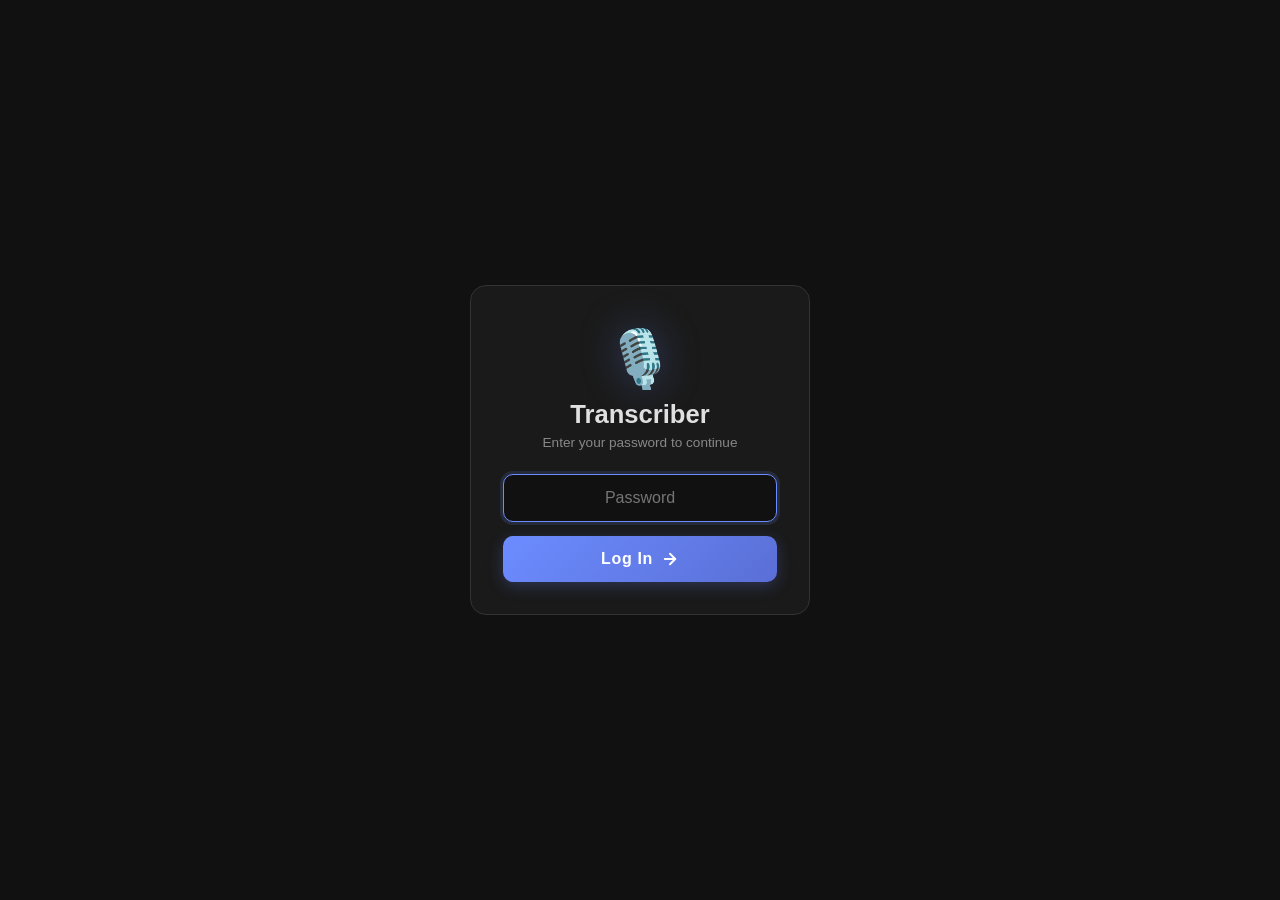
<file: templates/login.html>
<!DOCTYPE html>
<html lang="en">
<head>
    <meta charset="UTF-8">
    <meta name="viewport" content="width=device-width, initial-scale=1.0, maximum-scale=1.0, user-scalable=no">
    <meta name="apple-mobile-web-app-capable" content="yes">
    <meta name="apple-mobile-web-app-status-bar-style" content="black-translucent">
    <meta name="apple-mobile-web-app-title" content="Transcriber">
    <meta name="theme-color" content="#111111">
    <title>Transcriber — Login</title>
    <link rel="manifest" href="/manifest.json">
    <link rel="apple-touch-icon" href="/static/icons/icon-192.png">
    <link rel="stylesheet" href="/static/css/style.css">
</head>
<body>
    <main class="login-page">
        <div class="login-card">
            <div class="login-icon">🎙️</div>
            <h1 class="login-title">Transcriber</h1>
            <p class="login-subtitle">Enter your password to continue</p>
            <form id="login-form">
                <input type="password" id="password-input" placeholder="Password" autocomplete="current-password" required>
                <button type="submit" class="login-btn" id="login-btn">
                    <span>Log In</span>
                    <svg width="18" height="18" viewBox="0 0 24 24" fill="none" stroke="currentColor" stroke-width="2.5" stroke-linecap="round" stroke-linejoin="round"><path d="M5 12h14"/><path d="m12 5 7 7-7 7"/></svg>
                </button>
                <p id="login-error" class="login-error hidden">Wrong password</p>
            </form>
        </div>
    </main>

    <script>
        document.getElementById('login-form').addEventListener('submit', async (e) => {
            e.preventDefault();
            const pw = document.getElementById('password-input').value;
            const err = document.getElementById('login-error');
            err.classList.add('hidden');
            try {
                const res = await fetch('/api/login', {
                    method: 'POST',
                    headers: {'Content-Type': 'application/json'},
                    body: JSON.stringify({password: pw})
                });
                if (res.ok) {
                    window.location.href = '/';
                } else {
                    err.classList.remove('hidden');
                    document.getElementById('password-input').select();
                    const card = document.querySelector('.login-card');
                    card.classList.add('shake');
                    setTimeout(() => card.classList.remove('shake'), 500);
                }
            } catch {
                err.textContent = 'Connection error';
                err.classList.remove('hidden');
            }
        });
        document.getElementById('password-input').focus();
    </script>
</body>
</html>
</file>
<file: static/css/style.css>
*, *::before, *::after { box-sizing: border-box; margin: 0; padding: 0; }

:root {
    --bg: #111111;
    --bg-card: #1a1a1a;
    --bg-hover: #252525;
    --border: #333;
    --text: #e0e0e0;
    --text-muted: #888;
    --accent: #6c8cff;
    --accent-hover: #8aa4ff;
    --danger: #ff4d4d;
    --success: #4caf50;
    --warning: #ff9800;
    --radius: 12px;
    --safe-top: env(safe-area-inset-top);
    --safe-bottom: env(safe-area-inset-bottom);
}

html, body {
    overscroll-behavior-y: none;
    overflow: hidden;
    height: 100%;
}

body {
    font-family: -apple-system, BlinkMacSystemFont, 'Segoe UI', Roboto, sans-serif;
    background: var(--bg);
    color: var(--text);
    -webkit-font-smoothing: antialiased;
    position: fixed;
    width: 100%;
}

#scroll-wrapper {
    height: 100%;
    overflow-x: hidden;
    overflow-y: auto;
    -webkit-overflow-scrolling: touch;
}

/* Pull to refresh */
.ptr-indicator {
    display: flex;
    align-items: center;
    justify-content: center;
    height: 0;
    overflow: hidden;
    color: var(--text-muted);
    font-size: 0.85rem;
    gap: 8px;
    transition: height 0.3s ease;
}

.ptr-indicator.visible {
    height: 48px;
}

.ptr-spinner {
    width: 18px;
    height: 18px;
    border: 2px solid var(--border);
    border-top-color: var(--accent);
    border-radius: 50%;
    display: inline-block;
}

.ptr-indicator.refreshing .ptr-spinner {
    animation: spin 0.8s linear infinite;
}

@keyframes spin {
    to { transform: rotate(360deg); }
}

header {
    position: sticky;
    top: 0;
    z-index: 10;
    background: rgba(17, 17, 17, 0.85);
    backdrop-filter: blur(20px);
    -webkit-backdrop-filter: blur(20px);
    padding: calc(var(--safe-top) + 12px) 16px 12px;
    border-bottom: 1px solid var(--border);
}

header h1 {
    font-size: 1.4rem;
    font-weight: 700;
    text-align: center;
}

main {
    max-width: 640px;
    margin: 0 auto;
    padding: 16px 16px calc(var(--safe-bottom) + 16px);
    display: flex;
    flex-direction: column;
    gap: 16px;
}

.card {
    background: var(--bg-card);
    border: 1px solid var(--border);
    border-radius: var(--radius);
    padding: 20px;
}

.card h2 {
    font-size: 1.1rem;
    margin-bottom: 12px;
    display: flex;
    align-items: center;
    justify-content: space-between;
}

/* Drop Zone */
.model-selector {
    display: flex;
    align-items: center;
    gap: 10px;
    margin-bottom: 12px;
    min-width: 0;
}

.model-selector label {
    font-size: 0.85rem;
    font-weight: 600;
    color: var(--text-muted);
    flex-shrink: 0;
}

.model-selector select {
    flex: 1;
    min-width: 0;
    width: 0;
    background: var(--bg);
    color: var(--text);
    border: 1px solid var(--border);
    border-radius: 8px;
    padding: 8px 12px;
    font-size: 0.85rem;
    font-family: inherit;
    appearance: none;
    -webkit-appearance: none;
    background-image: url("data:image/svg+xml,%3Csvg xmlns='http://www.w3.org/2000/svg' width='12' height='12' fill='%23888' viewBox='0 0 16 16'%3E%3Cpath d='M8 11L3 6h10z'/%3E%3C/svg%3E");
    background-repeat: no-repeat;
    background-position: right 10px center;
    cursor: pointer;
}

.model-selector select:focus {
    outline: none;
    border-color: var(--accent);
}

/* Toggle switch */
.option-row {
    margin-bottom: 12px;
}

.toggle-label {
    display: flex;
    align-items: center;
    gap: 10px;
    font-size: 0.85rem;
    color: var(--text-muted);
    cursor: pointer;
}

.toggle-label input { display: none; }

.toggle-switch {
    width: 40px;
    height: 22px;
    background: var(--border);
    border-radius: 11px;
    position: relative;
    transition: background 0.2s;
    flex-shrink: 0;
}

.toggle-switch::after {
    content: '';
    position: absolute;
    top: 3px;
    left: 3px;
    width: 16px;
    height: 16px;
    background: var(--text-muted);
    border-radius: 50%;
    transition: transform 0.2s, background 0.2s;
}

.toggle-label input:checked + .toggle-switch {
    background: var(--accent);
}

.toggle-label input:checked + .toggle-switch::after {
    transform: translateX(18px);
    background: #fff;
}

#drop-zone {
    border: 2px dashed var(--border);
    border-radius: var(--radius);
    padding: 32px 16px;
    text-align: center;
    cursor: pointer;
    transition: border-color 0.2s, background 0.2s;
}

#drop-zone.dragover {
    border-color: var(--accent);
    background: rgba(108, 140, 255, 0.08);
}

.drop-icon { font-size: 2.5rem; display: block; margin-bottom: 8px; }
#drop-content p { color: var(--text-muted); margin-top: 4px; }
.hint { font-size: 0.8rem; }

/* Progress */
.progress-bar {
    width: 100%;
    height: 6px;
    background: var(--border);
    border-radius: 3px;
    overflow: hidden;
    margin-bottom: 8px;
}

.progress-fill {
    height: 100%;
    background: var(--accent);
    width: 0%;
    transition: width 0.3s;
    border-radius: 3px;
}

#upload-status { color: var(--text-muted); font-size: 0.9rem; }

/* Section Header */
.section-header {
    display: flex;
    align-items: center;
    justify-content: space-between;
    margin-bottom: 12px;
}

.section-header h2 {
    font-size: 1.1rem;
    font-weight: 700;
}

.section-actions {
    display: flex;
    gap: 4px;
}

/* Recording Cards */
.recording-card {
    background: var(--bg-card);
    border: 1px solid var(--border);
    border-radius: var(--radius);
    margin-bottom: 12px;
    overflow: hidden;
    transition: border-color 0.2s;
}

.recording-card:last-child { margin-bottom: 0; }

.card-header {
    display: flex;
    align-items: center;
    gap: 12px;
    padding: 14px 16px;
    cursor: pointer;
    transition: background 0.15s;
}

.card-header:active { background: var(--bg-hover); }

.card-icon { font-size: 1.3rem; flex-shrink: 0; }

.card-info { flex: 1; min-width: 0; }

.card-name {
    display: flex;
    align-items: center;
    gap: 6px;
    min-width: 0;
}

.card-name-text {
    font-weight: 600;
    font-size: 0.95rem;
    white-space: nowrap;
    overflow: hidden;
    text-overflow: ellipsis;
}

.card-name-input {
    background: var(--bg);
    color: var(--text);
    border: 1px solid var(--accent);
    border-radius: 6px;
    padding: 2px 8px;
    font-size: 0.9rem;
    font-family: inherit;
    flex: 1;
    min-width: 0;
    outline: none;
}

.card-meta {
    color: var(--text-muted);
    font-size: 0.78rem;
    margin-top: 2px;
}

.card-status {
    font-size: 0.72rem;
    padding: 3px 8px;
    border-radius: 12px;
    font-weight: 600;
    flex-shrink: 0;
    text-transform: uppercase;
    letter-spacing: 0.3px;
}

.status-completed { background: rgba(76, 175, 80, 0.15); color: var(--success); }
.status-transcribing { background: rgba(255, 152, 0, 0.15); color: var(--warning); }
.status-uploaded { background: rgba(108, 140, 255, 0.15); color: var(--accent); }
.status-failed { background: rgba(255, 77, 77, 0.15); color: var(--danger); }

/* Transcript Preview */
.card-preview {
    padding: 0 16px;
    font-size: 0.88rem;
    color: var(--text-muted);
    line-height: 1.5;
    max-height: 3em;
    overflow: hidden;
    cursor: pointer;
    position: relative;
}

.card-preview::after {
    content: '';
    position: absolute;
    bottom: 0;
    left: 0;
    right: 0;
    height: 1.5em;
    background: linear-gradient(transparent, var(--bg-card));
    pointer-events: none;
}

.card-preview.empty-transcript {
    font-style: italic;
    max-height: none;
}

.card-preview.empty-transcript::after { display: none; }

/* Expanded Card Body */
.card-body {
    padding: 0 16px 16px;
    display: none;
}

.card-body.expanded { display: block; }

/* Custom Audio Player */
.custom-player {
    display: flex;
    align-items: center;
    gap: 10px;
    padding: 10px 14px;
    background: var(--bg);
    border: 1px solid var(--border);
    border-radius: 10px;
    margin: 8px 0 12px;
}

.custom-player audio { display: none; }

.player-btn {
    width: 34px;
    height: 34px;
    border-radius: 50%;
    background: linear-gradient(135deg, var(--accent), #5a6fd6);
    border: none;
    cursor: pointer;
    display: flex;
    align-items: center;
    justify-content: center;
    flex-shrink: 0;
    color: #fff;
    transition: transform 0.1s, box-shadow 0.2s;
    box-shadow: 0 2px 8px rgba(108, 140, 255, 0.25);
    padding: 0;
}

.player-btn:hover {
    transform: scale(1.08);
    box-shadow: 0 3px 12px rgba(108, 140, 255, 0.4);
}

.player-btn:active { transform: scale(0.95); }

.player-btn svg {
    width: 14px;
    height: 14px;
    fill: currentColor;
}

.player-btn .play-icon { margin-left: 2px; }

.player-time {
    font-size: 0.72rem;
    color: var(--text-muted);
    font-variant-numeric: tabular-nums;
    min-width: 30px;
    text-align: center;
    flex-shrink: 0;
    user-select: none;
}

.player-progress {
    flex: 1;
    position: relative;
    height: 24px;
    display: flex;
    align-items: center;
    min-width: 0;
}

.player-track {
    width: 100%;
    height: 4px;
    background: var(--border);
    border-radius: 2px;
    overflow: hidden;
    transition: height 0.15s;
}

.player-progress:hover .player-track { height: 6px; }

.player-fill {
    height: 100%;
    background: var(--accent);
    border-radius: 2px;
    width: 0%;
}

.player-range {
    position: absolute;
    top: 0;
    left: 0;
    width: 100%;
    height: 100%;
    opacity: 0;
    cursor: pointer;
    margin: 0;
    -webkit-appearance: none;
    appearance: none;
}

.transcript-full {
    background: var(--bg);
    border: 1px solid var(--border);
    border-radius: 8px;
    padding: 14px;
    line-height: 1.65;
    font-size: 0.92rem;
    white-space: pre-wrap;
    word-break: break-word;
    max-height: 50vh;
    overflow-y: auto;
    -webkit-overflow-scrolling: touch;
    margin-bottom: 12px;
}

.card-actions {
    display: flex;
    gap: 8px;
    flex-wrap: wrap;
}

/* Expand chevron */
.card-chevron {
    flex-shrink: 0;
    font-size: 0.8rem;
    color: var(--text-muted);
    transition: transform 0.25s ease;
}

.recording-card.open .card-chevron {
    transform: rotate(180deg);
}

.recording-card.open .card-preview { display: none; }

/* Transcription Progress Bar */
.card-progress {
    height: 4px;
    background: var(--border);
    margin: 0 16px;
    border-radius: 2px;
    overflow: hidden;
}

.card-progress-fill {
    height: 100%;
    background: var(--accent);
    border-radius: 2px;
    transition: width 0.5s ease;
}

.card-progress-indeterminate {
    width: 30% !important;
    animation: indeterminate 1.5s ease-in-out infinite;
}

@keyframes indeterminate {
    0% { margin-left: 0; }
    50% { margin-left: 70%; }
    100% { margin-left: 0; }
}

.card-progress-text {
    padding: 4px 16px 0;
    font-size: 0.72rem;
    color: var(--accent);
    font-weight: 500;
}

/* Buttons */
.btn {
    display: inline-flex;
    align-items: center;
    gap: 6px;
    padding: 8px 14px;
    border-radius: 8px;
    border: 1px solid var(--border);
    background: var(--bg-hover);
    color: var(--text);
    font-size: 0.82rem;
    cursor: pointer;
    transition: background 0.15s;
}

.btn:hover { background: var(--border); }
.btn-danger { border-color: var(--danger); color: var(--danger); }
.btn-danger:hover { background: rgba(255, 77, 77, 0.15); }

.icon-btn {
    background: none;
    border: none;
    color: var(--text-muted);
    cursor: pointer;
    font-size: 1.1rem;
    padding: 4px;
    transition: color 0.15s;
}

.icon-btn:hover { color: var(--text); }

.empty-state {
    text-align: center;
    color: var(--text-muted);
    padding: 24px;
    font-size: 0.9rem;
}

/* Select mode */
.select-active {
    color: var(--accent) !important;
    font-size: 0.8rem !important;
    font-weight: 600;
}

.select-checkbox {
    display: flex;
    align-items: center;
    flex-shrink: 0;
    cursor: pointer;
}

.select-checkbox input { display: none; }

.checkbox-mark {
    width: 22px;
    height: 22px;
    border: 2px solid var(--border);
    border-radius: 6px;
    display: flex;
    align-items: center;
    justify-content: center;
    transition: background 0.15s, border-color 0.15s;
}

.select-checkbox input:checked + .checkbox-mark {
    background: var(--accent);
    border-color: var(--accent);
}

.select-checkbox input:checked + .checkbox-mark::after {
    content: '✓';
    color: #fff;
    font-size: 0.75rem;
    font-weight: 700;
}

.recording-card.selected {
    border-color: var(--accent);
    background: rgba(108, 140, 255, 0.05);
}

/* Batch action bar */
.batch-bar {
    position: sticky;
    bottom: 0;
    background: var(--bg-card);
    border: 1px solid var(--border);
    border-radius: var(--radius);
    padding: 12px 16px;
    display: flex;
    align-items: center;
    justify-content: space-between;
    gap: 12px;
    margin-top: 12px;
    z-index: 5;
    box-shadow: 0 -4px 20px rgba(0, 0, 0, 0.3);
}

.batch-bar span {
    font-size: 0.85rem;
    font-weight: 600;
    color: var(--accent);
}

.batch-actions {
    display: flex;
    gap: 8px;
}

.hidden { display: none !important; }

/* Login */
.login-page {
    display: flex;
    align-items: center;
    justify-content: center;
    min-height: 100vh;
    padding: 20px;
}

.login-card {
    width: 100%;
    max-width: 340px;
    background: var(--bg-card);
    border: 1px solid var(--border);
    border-radius: 16px;
    padding: 40px 32px 32px;
    text-align: center;
    animation: fadeUp 0.4s ease;
}

@keyframes fadeUp {
    from { opacity: 0; transform: translateY(20px); }
    to { opacity: 1; transform: translateY(0); }
}

.login-icon {
    font-size: 3.5rem;
    margin-bottom: 8px;
    filter: drop-shadow(0 0 20px rgba(108, 140, 255, 0.3));
}

.login-title {
    font-size: 1.6rem;
    font-weight: 700;
    margin-bottom: 6px;
}

.login-subtitle {
    color: var(--text-muted);
    font-size: 0.85rem;
    margin-bottom: 24px;
}

#login-form {
    display: flex;
    flex-direction: column;
    gap: 14px;
}

#password-input {
    width: 100%;
    background: var(--bg);
    color: var(--text);
    border: 1px solid var(--border);
    border-radius: 10px;
    padding: 14px 16px;
    font-size: 1rem;
    font-family: inherit;
    text-align: center;
    letter-spacing: 0.15em;
    transition: border-color 0.2s, box-shadow 0.2s;
}

#password-input:focus {
    outline: none;
    border-color: var(--accent);
    box-shadow: 0 0 0 3px rgba(108, 140, 255, 0.15);
}

#password-input::placeholder {
    letter-spacing: normal;
}

.login-btn {
    display: flex;
    align-items: center;
    justify-content: center;
    gap: 8px;
    width: 100%;
    padding: 14px 20px;
    background: linear-gradient(135deg, var(--accent), #5a6fd6);
    color: #fff;
    border: none;
    border-radius: 10px;
    font-size: 1rem;
    font-weight: 600;
    letter-spacing: 0.04em;
    cursor: pointer;
    transition: transform 0.1s, box-shadow 0.2s, filter 0.2s;
    box-shadow: 0 4px 15px rgba(108, 140, 255, 0.25);
}

.login-btn:hover {
    filter: brightness(1.1);
    box-shadow: 0 6px 20px rgba(108, 140, 255, 0.35);
}

.login-btn:active { transform: scale(0.97); }

.login-btn svg {
    transition: transform 0.2s;
}

.login-btn:hover svg {
    transform: translateX(3px);
}

.login-error {
    color: var(--danger);
    font-size: 0.85rem;
    margin: 0;
}

.shake {
    animation: shake 0.4s ease;
}

@keyframes shake {
    0%, 100% { transform: translateX(0); }
    25% { transform: translateX(-8px); }
    50% { transform: translateX(8px); }
    75% { transform: translateX(-4px); }
}

/* Scrollbar */
::-webkit-scrollbar { width: 6px; }
::-webkit-scrollbar-track { background: transparent; }
::-webkit-scrollbar-thumb { background: var(--border); border-radius: 3px; }
</file>
